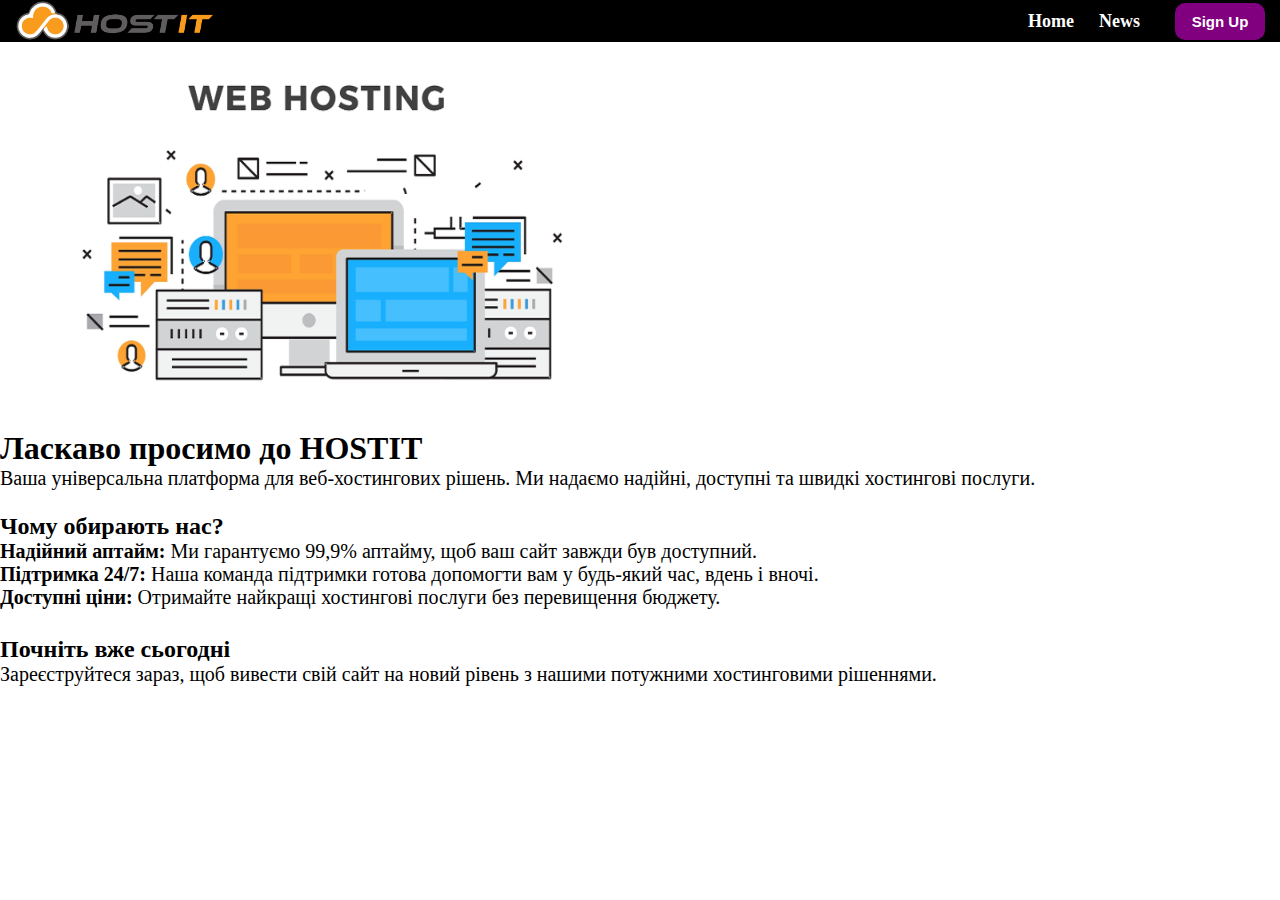
<file: index.html>
<!DOCTYPE html>
<html lang="en">
<head>
    <link rel="stylesheet" type="text/css" href="styles/style.css">
    <meta charset="UTF-8">
    <meta name="viewport" content="width=device-width, initial-scale=1.0">
    <title>HOSTIT</title>
    
</head>
<body>
    <nav class="navbar">
        <div class="navdiv">
            <div style="display: flex; align-items: center;">
                <img src="logo.png" alt="Логотип сайту" style="width: 200px; height: auto; margin-right: 20px;">
                </div>
            <ul class="ulbar">
                <li class="bar"><a href="index.html">Home</a></li>
                <li class="bar"><a href="news.html">News</a></li>
                <button class="signupbutton"><a class="signup" href="sign.html">Sign Up</a></button>
            </ul>
        </div>
    </nav>
    
    <section class="hero features call-to-action">
        <img src="hosting.png" width="50%" height="50%">
        <h1>Ласкаво просимо до HOSTIT</h1>
        <p>Ваша універсальна платформа для веб-хостингових рішень. Ми надаємо надійні, доступні та швидкі хостингові послуги.</p>
        <p><br></p>
        <h2>Чому обирають нас?</h2>

        <ul>
            <li class="benefits"><strong>Надійний аптайм:</strong> Ми гарантуємо 99,9% аптайму, щоб ваш сайт завжди був доступний.</li>
            <li class="benefits"><strong>Підтримка 24/7:</strong> Наша команда підтримки готова допомогти вам у будь-який час, вдень і вночі.<br></li>
            <li class="benefits"><strong>Доступні ціни:</strong> Отримайте найкращі хостингові послуги без перевищення бюджету.</li>
        </ul>
        <h2><br>Почніть вже сьогодні</h2>

        <p>Зареєструйтеся зараз, щоб вивести свій сайт на новий рівень з нашими потужними хостинговими рішеннями.</p>
    </section>
</body>
</html>
</file>
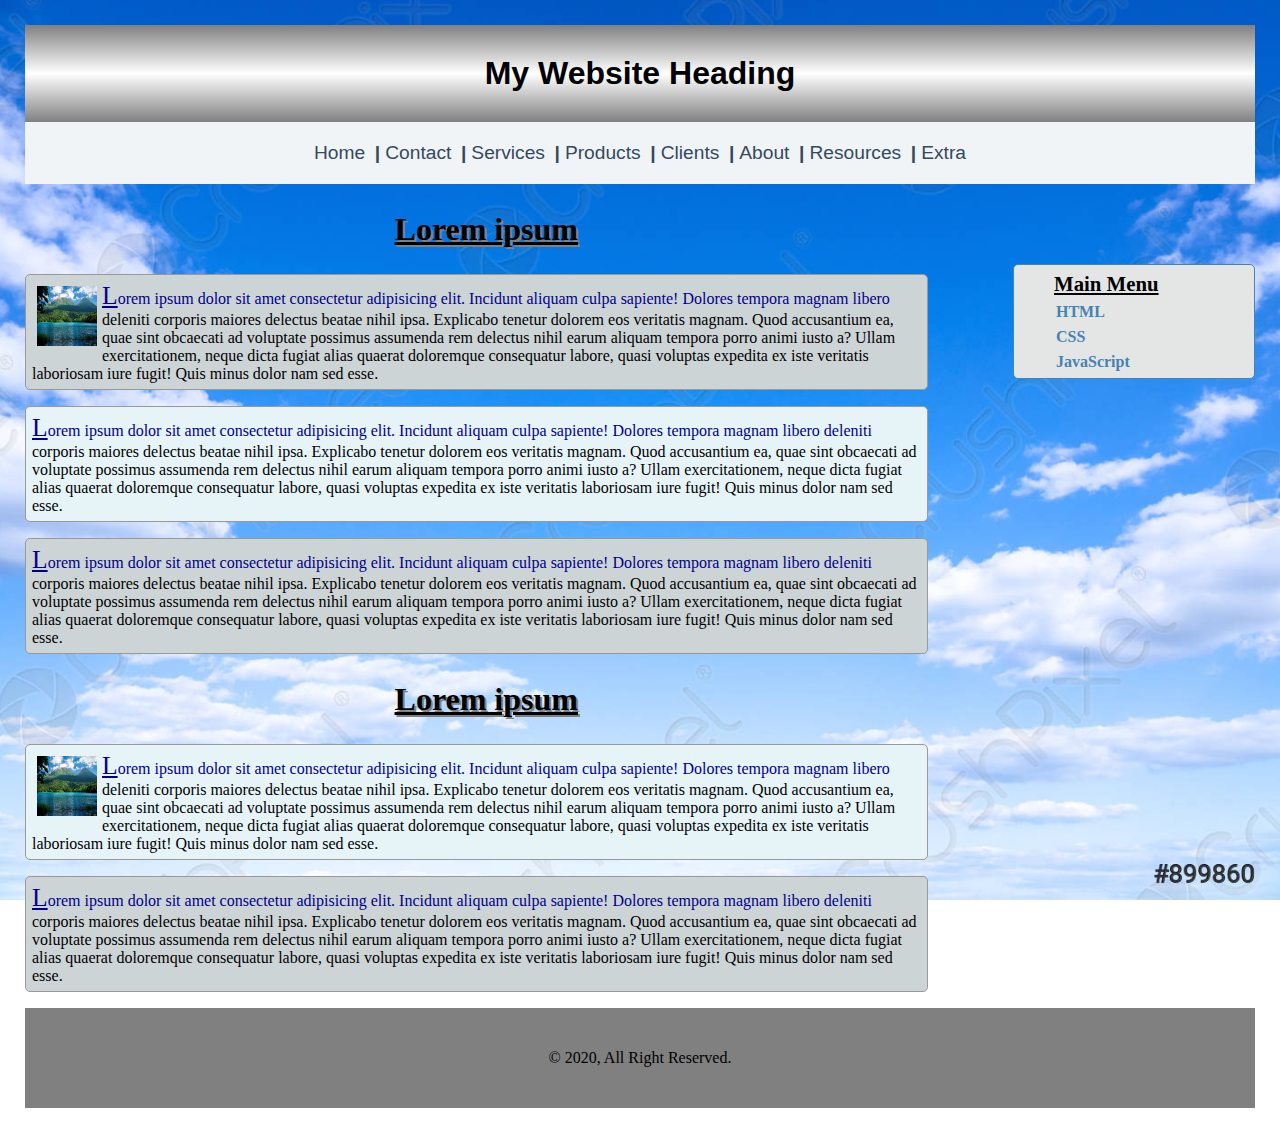
<file: Допоміжні_файли_для_лабораторної_роботи_№2_20240827/index.html>
<!DOCTYPE html>
<html lang="en">

<head>
  <meta charset="UTF-8">
  <meta name="viewport" content="width=device-width, initial-scale=1.0">
  <meta http-equiv="X-UA-Compatible" content="ie=edge">
  <link rel="stylesheet" href="style.css">
  <title>My first website</title>
  <!-- ту слід під'єднати файл стилів -->
</head>

<body>
  <header>
    <h1>My Website Heading</h1>
  </header>

  <div class="navbar">
    <a href="#">Home</a>
    <a href="#">Contact</a>
    <a href="#">Services</a>
    <a href="#">Products</a>
    <a href="#">Clients</a>
    <a href="#">About</a>
    <a href="#">Resources</a>
    <a href="#">Extra</a>
</div>

  <aside>
    <ul class="side-menu">
      <li id="menu-header">Main Menu</li>
      <li><a href="#">HTML</a></li>
      <li><a href="#">CSS</a></li>
      <li><a href="#">JavaScript</a></li>
    </ul>
  </aside>
  <main class="main-content">
    <h2>Lorem ipsum</h2>
   
    <p id-data ="1"> <img src="images6.jpg" alt="img">Lorem ipsum dolor sit amet consectetur adipisicing elit. Incidunt aliquam culpa sapiente! Dolores tempora
      magnam libero deleniti corporis maiores delectus beatae nihil ipsa. Explicabo tenetur dolorem eos veritatis
      magnam. Quod accusantium ea, quae sint obcaecati ad voluptate possimus assumenda rem delectus nihil earum
      aliquam tempora porro animi iusto a? Ullam exercitationem, neque dicta fugiat alias quaerat doloremque
      consequatur labore, quasi voluptas expedita ex iste veritatis laboriosam iure fugit! Quis minus dolor nam sed
      esse.</p>
    
      <p id-data ="2">Lorem ipsum dolor sit amet consectetur adipisicing elit. Incidunt aliquam culpa sapiente! Dolores tempora
      magnam libero deleniti corporis maiores delectus beatae nihil ipsa. Explicabo tenetur dolorem eos veritatis
      magnam. Quod accusantium ea, quae sint obcaecati ad voluptate possimus assumenda rem delectus nihil earum
      aliquam tempora porro animi iusto a? Ullam exercitationem, neque dicta fugiat alias quaerat doloremque
      consequatur labore, quasi voluptas expedita ex iste veritatis laboriosam iure fugit! Quis minus dolor nam sed
      esse.</p>
    
      <p id-data ="1">Lorem ipsum dolor sit amet consectetur adipisicing elit. Incidunt aliquam culpa sapiente! Dolores tempora
      magnam libero deleniti corporis maiores delectus beatae nihil ipsa. Explicabo tenetur dolorem eos veritatis
      magnam. Quod accusantium ea, quae sint obcaecati ad voluptate possimus assumenda rem delectus nihil earum
      aliquam tempora porro animi iusto a? Ullam exercitationem, neque dicta fugiat alias quaerat doloremque
      consequatur labore, quasi voluptas expedita ex iste veritatis laboriosam iure fugit! Quis minus dolor nam sed
      esse.</p>
    
      <h2>Lorem ipsum</h2>
    
      <p id-data ="2"> <img src="images6.jpg" alt="img">Lorem ipsum dolor sit amet consectetur adipisicing elit. Incidunt aliquam culpa sapiente! Dolores tempora
      magnam libero deleniti corporis maiores delectus beatae nihil ipsa. Explicabo tenetur dolorem eos veritatis
      magnam. Quod accusantium ea, quae sint obcaecati ad voluptate possimus assumenda rem delectus nihil earum
      aliquam tempora porro animi iusto a? Ullam exercitationem, neque dicta fugiat alias quaerat doloremque
      consequatur labore, quasi voluptas expedita ex iste veritatis laboriosam iure fugit! Quis minus dolor nam sed esse. </p>
             
    
      <p id-data ="1">Lorem ipsum dolor sit amet consectetur adipisicing elit. Incidunt aliquam culpa sapiente! Dolores tempora
      magnam libero deleniti corporis maiores delectus beatae nihil ipsa. Explicabo tenetur dolorem eos veritatis
      magnam. Quod accusantium ea, quae sint obcaecati ad voluptate possimus assumenda rem delectus nihil earum
      aliquam tempora porro animi iusto a? Ullam exercitationem, neque dicta fugiat alias quaerat doloremque
      consequatur labore, quasi voluptas expedita ex iste veritatis laboriosam iure fugit! Quis minus dolor nam sed
      esse.</p>
  </main>
  <footer>
    <p> &copy 2020, All Right Reserved. </p>
  </footer>
</body>

</html>
</file>
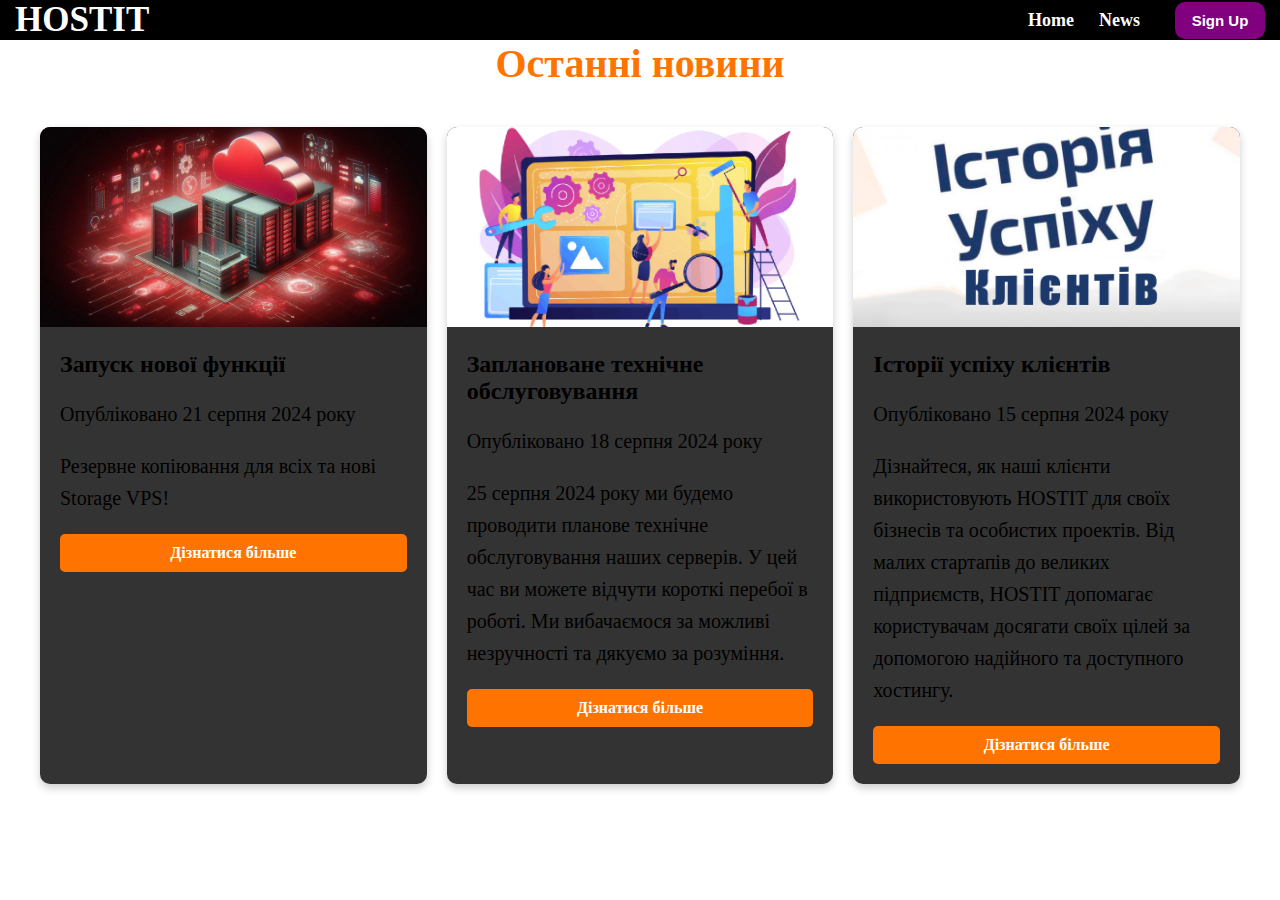
<file: news.html>
<!DOCTYPE html>
<html lang="en">
<head>
    <link rel="stylesheet" type="text/css" href="styles/style.css">
    <meta charset="UTF-8">
    <meta name="viewport" content="width=device-width, initial-scale=1.0">
    <title>Новини</title>
</head>
<body>
    <nav class="navbar">
        <div class="navdiv">
            <div class="logo"><a href="index.html">HOSTIT</a></div>
            <ul class="ulbar">
                <li><a href="index.html">Home</a></li>
                <li><a href="news.html">News</a></li>
                <button class="signupbutton"><a class="signup" href="sign.html">Sign Up</a></button>
            </ul>
        </div>
    </nav>


    <section id="news" class="news-section">
        <h2>Останні новини</h2>
        <div class="news-grid">
            <article class="news-item">
                <img src="new1.jpg" alt="Запуск нової функції" class="news-img">
                <h3>Запуск нової функції</h3>
                <p>Опубліковано 21 серпня 2024 року</p>
                <p>Резервне копіювання для всіх та нові Storage VPS!</p>
                <a href="#" class="read-more">Дізнатися більше</a>
            </article>
            <article class="news-item">
                <img src="new2.webp" alt="Заплановане технічне обслуговування" class="news-img">
                <h3>Заплановане технічне обслуговування</h3>
                <p>Опубліковано 18 серпня 2024 року</p>
                <p>25 серпня 2024 року ми будемо проводити планове технічне обслуговування наших серверів. У цей час ви можете відчути короткі перебої в роботі. Ми вибачаємося за можливі незручності та дякуємо за розуміння.</p>
                <a href="#" class="read-more">Дізнатися більше</a>
            </article>
            <article class="news-item">
                <img src="new3.png" alt="Історії успіху клієнтів" class="news-img">
                <h3>Історії успіху клієнтів</h3>
                <p>Опубліковано 15 серпня 2024 року</p>
                <p>Дізнайтеся, як наші клієнти використовують HOSTIT для своїх бізнесів та особистих проектів. Від малих стартапів до великих підприємств, HOSTIT допомагає користувачам досягати своїх цілей за допомогою надійного та доступного хостингу.</p>
            <a href="#" class="read-more">Дізнатися більше</a>
            </article>
        </div>
    </section>

</body>
</html>
</file>
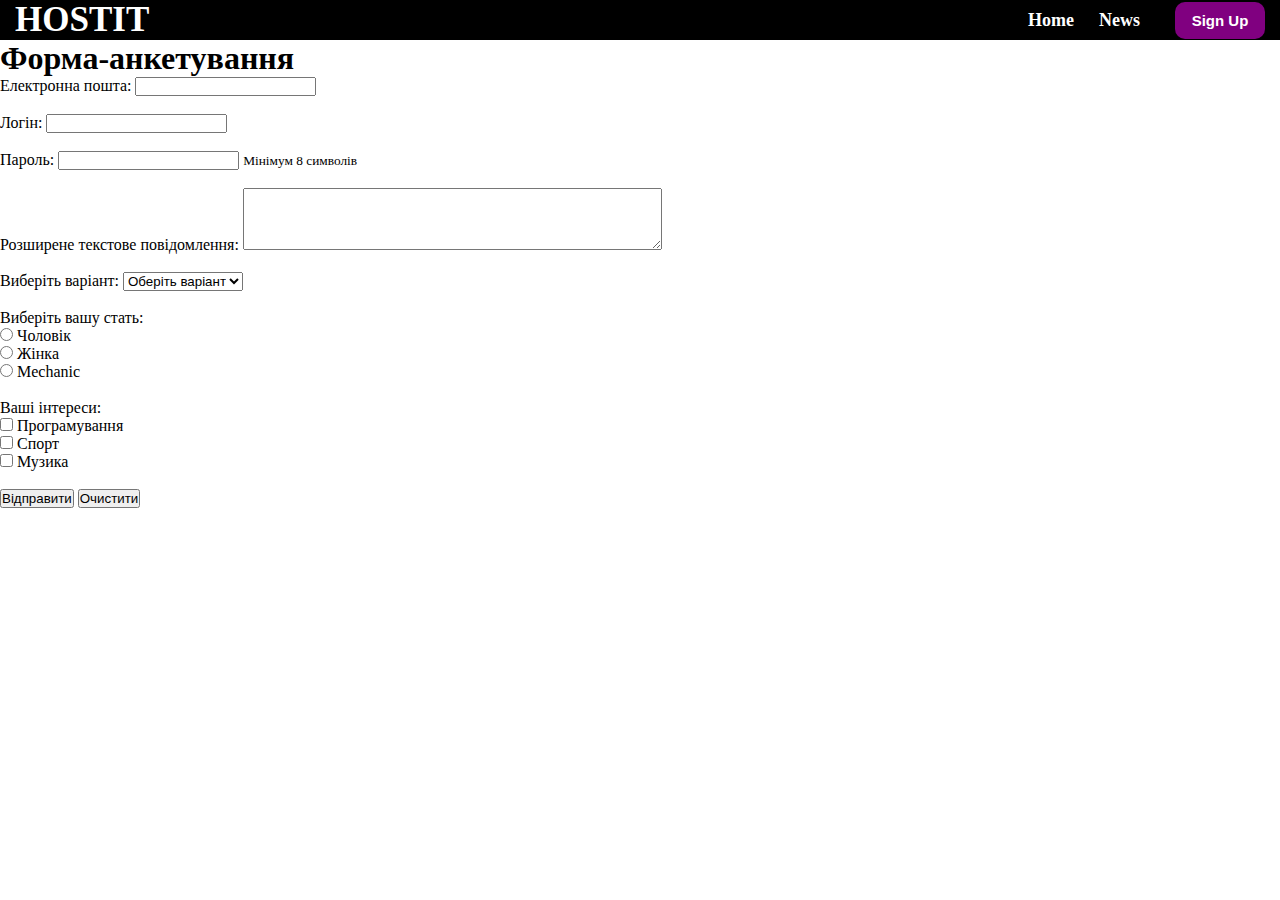
<file: sign.html>
<!DOCTYPE html>
<html lang="en">
<head>
    <link rel="stylesheet" type="text/css" href="styles/style.css">
    <meta charset="UTF-8">
    <meta name="viewport" content="width=device-width, initial-scale=1.0">
    <title>Форма-анкетування</title>
    
</head>
<body>
    <nav class="navbar">
        <div class="navdiv">
            <div class="logo"><a href="index.html">HOSTIT</a></div> 
            <ul class="ulbar">
                <li class="bar"><a href="index.html">Home</a></li>
                <li class="bar"><a href="news.html">News</a></li>
                <button class="signupbutton"><a class="signup" href="sign.html">Sign Up</a></button>
            </ul>
        </div>
    </nav>
    <main class="survey-form">
        <h1>Форма-анкетування</h1>
        <form autocomplete="off" action="#" method="post">
            <label for="email">Електронна пошта:</label>
            <input type="email" id="email" placeholder=" " name="email" required><br><br>

            <label for="username">Логін:</label>
            <input type="text" id="username" placeholder=" " name="username" required><br><br>

            <label for="password">Пароль: <span title="Мінімум 8 символів"></span></label>
            <input type="password" id="password" placeholder=" " name="password" minlength="8" required>
            <small>Мінімум 8 символів</small><br><br>


            
            <label for="message">Розширене текстове повідомлення:</label>
            <textarea id="message" name="message" rows="4" cols="50"></textarea><br><br>
            <label for="options">Виберіть варіант:</label>
            <select id="options" name="options" required>
                <option value="default" selected>Оберіть варіант</option>
                <option value="option1">Варіант 1</option>
                <option value="option2">Варіант 2</option>
                <option value="option3">Варіант 3</option>
            </select><br><br>


            <label>Виберіть вашу стать:</label><br>
            <input type="radio" id="male" name="gender" value="male">
            <label for="male">Чоловік</label><br>
            <input type="radio" id="female" name="gender" value="female">
            <label for="female">Жінка</label><br>
            <input type="radio" id="other" name="gender" value="other">
            <label for="other">Mechanic</label><br><br>

            <label>Ваші інтереси:</label><br>
            <input type="checkbox" id="interest1" name="interests" value="coding">
            <label for="interest1">Програмування</label><br>
            <input type="checkbox" id="interest2" name="interests" value="sports">
            <label for="interest2">Спорт</label><br>
            <input type="checkbox" id="interest3" name="interests" value="music">
            <label for="interest3">Музика</label><br><br>

            <button type="submit">Відправити</button>
            <button type="reset">Очистити</button>
        </form>
    </main>
</body>
</html>
</file>
<file: styles/style.css>
*{
  margin: 0;
  padding: 0;
  list-style: none;
  text-decoration: none;
}

p{
  font-size: 20px;
}

:root{
  --navbar-color: black;
  --logo-color: white;
}

.navbar{
  background: var(--navbar-color);
  font-family: calibri;
  padding-right: 15px;
  padding-left: 15px;
}

.navdiv{
  display:flex;
  align-items: center;
  justify-content: space-between;
}

.logo a{
  font-size: 35px;
  font-weight: 600;
  color: var(--logo-color);
}

.logo a:hover{
    color: turquoise;
    font-weight: bold;
}

.ulbar{
  display:flex;
  align-items: center;
}
.bar{
  list-style: none;
  display: inline-block;
}

li a{
  color: white;
  font-size: 18px;
  font-weight: bold;
  margin-right: 25px;
}

li a:hover{
  color: turquoise;
  font-weight: bold;
}

.signinbutton{
  background-color: white;
  margin-left: 10px;
  border-radius: 10px;
  padding: 10px;
  width: 90px;
  border: none;
}

.signupbutton{
  background-color: purple;
  margin-left: 10px;
  border-radius: 10px;
  padding: 10px;
  width: 90px;
  border: none;
}

.signupbutton:hover{
  opacity:0.7;
  
}

.signup{
  
  color: white;
  font-weight: bold;
  font-size: 15px;
}

.benefits{
  font-size: 20px;
}

input:not(:placeholder-shown):not(:focus):invalid{
  border: 2px dashed red;
}

input:valid {
  border: 2px solid black;
}

img, .icon {
  transition: transform 0.3s ease, filter 0.3s ease;
}

img:hover, .icon:hover {
  transform: scale(1.1); 
  filter: brightness(1.2) contrast(1.1) saturate(1.5);
}

/* Стилі секції новин */
.news-section {
  padding: 0px 20px;
  max-width: 1200px;
  margin: 0 auto;
}

.news-section h2 {
  text-align: center;
  margin-bottom: 40px;
  font-size: 2.5em;
  color: #ff7400;
}

.news-grid {
  display: grid;
  grid-template-columns: repeat(auto-fill, minmax(300px, 1fr));
  gap: 20px;
}

.news-item {
  background-color: #333;
  border-radius: 10px;
  overflow: hidden;
  box-shadow: 0 4px 8px rgba(0, 0, 0, 0.2);
}

.news-img {
  width: 100%;
  height: 200px;
  object-fit: cover;
}

.news-item h3 {
  font-size: 1.5em;
  margin: 20px;
}

.news-item p {
  margin: 0 20px 20px;
  line-height: 1.6;
}

.read-more {
  display: block;
  text-align: center;
  padding: 10px;
  background-color: #ff7400;
  color: #fff;
  text-decoration: none;
  margin: 0 20px 20px;
  border-radius: 5px;
  font-weight: bold;
}

.read-more:hover {
  background-color: #e65c00;
}
</file>
<file: Допоміжні_файли_для_лабораторної_роботи_№2_20240827/style.css>
/* Частина 1 */

    body {
      margin: 25px;
      padding: 0;
      background: url(sky.jpg) no-repeat center center fixed;
      background-size: cover;
    }

    /* використайте універсальний селектор */
    header h1 {
      font-family: Arial, Helvetica, sans-serif;
      text-align: center;
    }

    
    header h1 {
      padding: 30px;
      background: linear-gradient(grey, white, grey);
      text-align: center;
      margin-bottom: 0; /* Видалити нижній відступ */
    }

    .navbar {
      display: flex;
      justify-content: center;
      align-items: center;
      background-color: #f0f4f7;
      padding: 10px 0;
  }
  
    .navbar a {
        font-family: Arial, Helvetica, sans-serif;
        text-decoration: none;
        color: #34495e;
        padding: 10px;
        position: relative;
        font-size: 1.2em;
    }
    
    .navbar a:not(:last-child)::after {
        content: "|";
        color: #34495e;
        position: absolute;
        right: -5px;
        font-weight: bold;
    }
    
    .navbar a:hover {
        color: #2c3e50;
    }

    title {
      font-size: 2rem;
      text-align: center;
      text-shadow: grey 2px 2px;
    }

    /* використайте селектор елемента main */
    main {
      float : left;
      max-width: 75%;
    }

    /* використайте селектор потомка для  класу side-menu всередині елемента aside */
    aside .side-menu {
      float: right;
      max-width: 25%x;
      min-width: 200px;
      max-height: 200px;
      background-color: #e4e6e5;
      border: 1px solid steelblue;
      border-radius: 5px;
      margin: 80px 0 0 20px;
    }

    /* використайте селектор  li всередині  класу side-menu */
    .side-menu li{
      margin: 7px 0;
      list-style: none;
    }

    /* використайте селектор ідентифікатора для першого li (заголовок меню) */
   
    #menu-header {
      font-weight: bold;
      font-size: 1.3rem;
      text-decoration: underline;
      color: black;
    }

    /* використайте селектор потомка для тегов li всередині .side-menu  */
    /* та селектор дочірніх елементов для тегів <a> всередині li  */
    .side-menu li a {
      text-decoration: none;
      color: steelblue;
      padding: 2px;
    }

    /* використайте селектор для всіх посилань <a> з псевдо-класом, за яким проводят курсором мишки */
    .side-menu a {
      color: turquoise;
      font-weight: bold;
    }

    /* використайте заголовки h2 з класом main-content */
    .main-content h2 {
      font-size: 2rem;
      text-decoration: underline;
      text-align: center;
      text-shadow: grey 2px 2px;
    }

    /* використайте тег p з класом main-content */
    .main-content p {
      border: 1px solid #999;
      border-radius: 5px;
      padding: 6px;
      margin-right: 20px;
      color: #000;
    }

     /* використайте  значення атрибуту id-data ="1" з тегом p  та з класом main-content */

     .main-content p[id-data="1"] {
     background-color: #cdd4d6;
    }
     /* використайте  значення атрибуту id-data ="2" з тегом p  та з класом main-content */

     .main-content p[id-data="2"]  {
    background-color: #e6f4f8;
    }

    /* виберіть першу лінію через псевдо-елемент усіх параграфів p, як дочірні до блока з класом main-content */
    .main-content p::first-line {
      color: darkblue
    }

    /* виберіть першу букву через псевдо-елемент усіх параграфів p, як дочірні до блока з класом  main-content */
    .main-content p::first-letter {
      text-decoration: underline;
      font-size: 1.6rem;
    }

    /* використайте  p з дочірнім  img */
    p img {
      float: left;
      width: 30px;
      height: 30px;
      margin: 20px;
      transition: all 3s;
     
    }
    /* використайте  p з дочірнім  img, при наведенні курсора на зображення воно має збільшитись*/

    p img {
      transform: scale(2);
      /* або спробуйте  нижчий варіант. Порівняйте їх*/
      /* width: 75px;
      height: 75px; */
    }

    /* виберіть футер за його атрибутом id */
    footer p {
      clear: both;
      text-align: center;
      height: 100px;
      background:gray;
      vertical-align: middle;
      line-height: 100px;
    }

    /* Частина 2 */

    /*---- Блок навігації ----*/
	
    nav {  
      margin: 0;
      border-bottom: #adb1b2 solid 1px;
      padding: 25px 5px;
      background: #e4e6e5;
      text-align: center;
    }

    nav a {
      padding: 0px 32px;
      border-right: #868B8F dotted 2px;
      font-size: 18px;
      color: #044368;
      text-decoration: none;
    }
    
    nav a:hover {
      text-decoration: underline; 
      color: rgb(115, 103, 124);
    }
    
    nav a:last-child {
      border-right: none;
    }
  
/*---- кінець блока навігації ----*/
</file>
